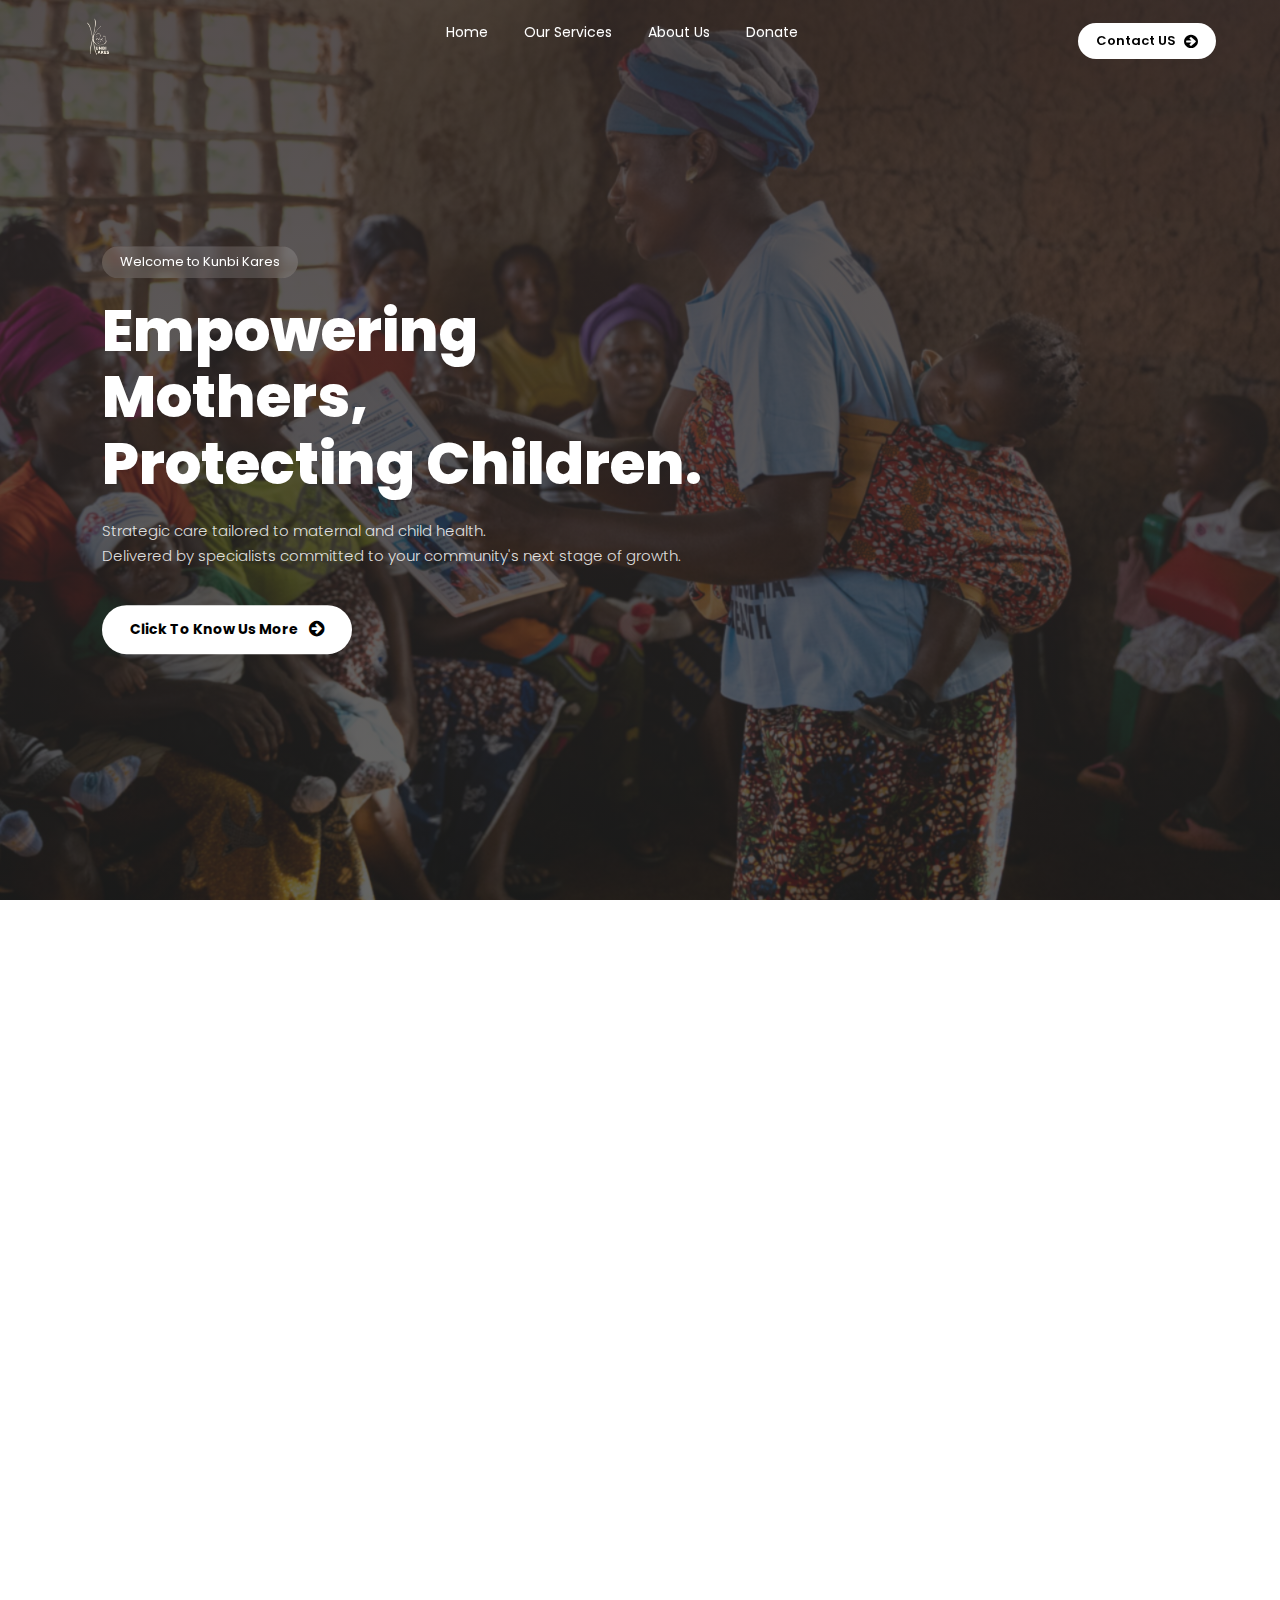
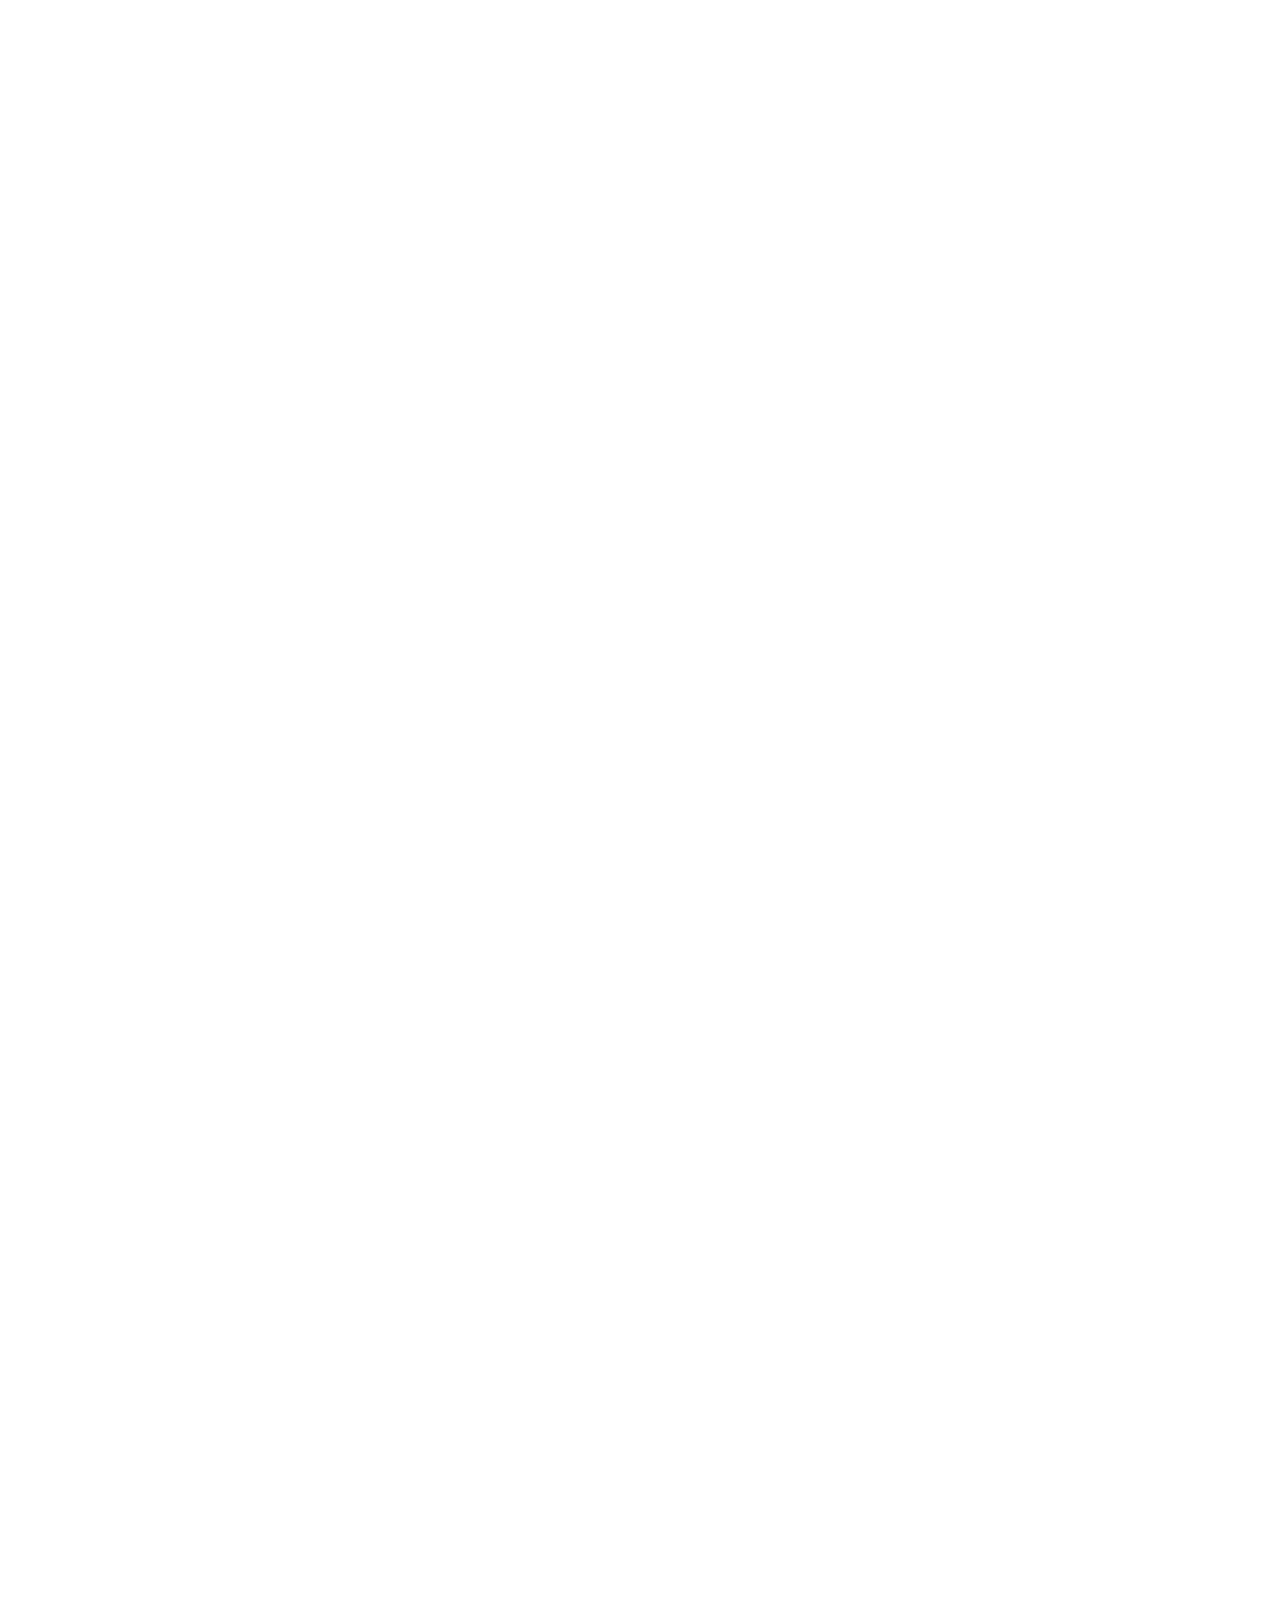
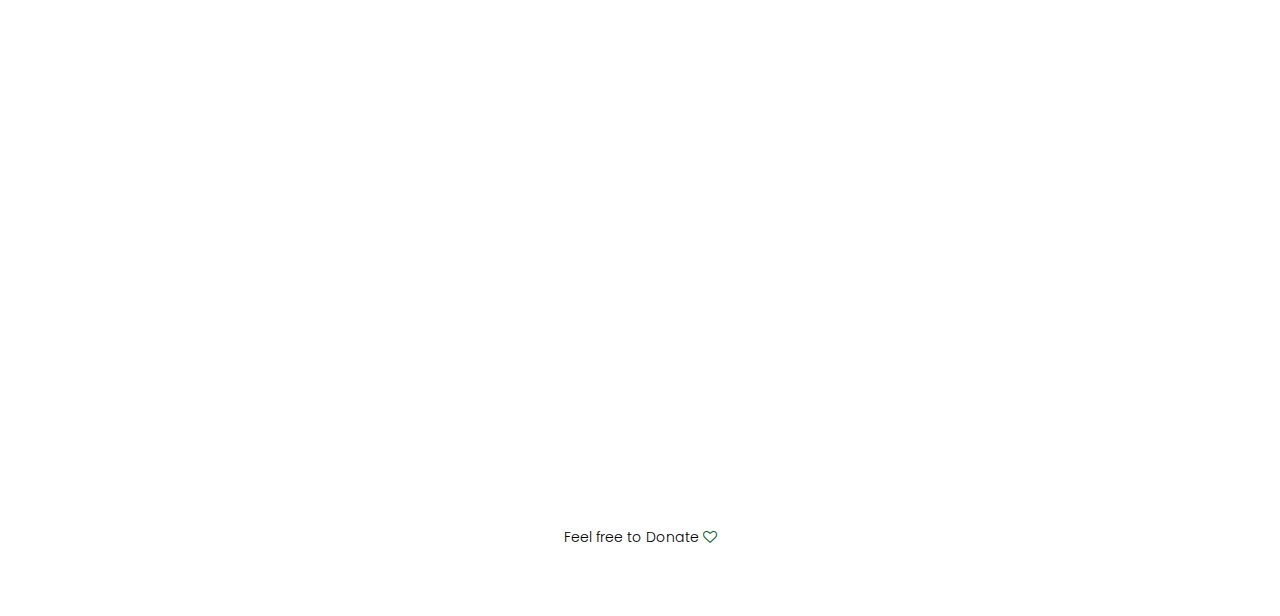
<file: index.html>
<!DOCTYPE html>
<html lang="en">
<head>
  <meta charset="UTF-8">
  <meta name="viewport" content="width=device-width, initial-scale=1.0">
  <title>KUNBI KARES</title>
  <link rel="stylesheet" href="vendor.css">
  <link rel="stylesheet" href="style.css">
  <link rel="preconnect" href="https://fonts.googleapis.com">
  <link rel="preconnect" href="https://fonts.gstatic.com" crossorigin>
  <link href="https://fonts.googleapis.com/css2?family=Poppins:wght@300;400;500;600;700;800;900&display=swap" rel="stylesheet">
  <link rel="stylesheet" href="https://stackpath.bootstrapcdn.com/font-awesome/4.7.0/css/font-awesome.min.css">
</head>
<body>

  <!-- HEADER / HERO -->
  <div class="header">
    <nav>
      <!-- Left: Logo -->
      <a href="index.html" class="nav-logo">
        <img src="image/logo.png" alt="Kunbi Kares Logo" class="animate__animated animate__fadeInDown">
      </a>

      <!-- Center: Nav links -->
      <div class="nav-links" id="navLinks">
        <i class="fa fa-times" onclick="hideMenu()"></i>
        <ul>
          <li><a href="index.html">Home</a></li>
          <li><a href="whatwedo.html">Our Services</a></li>
          <li><a href="about.html">About Us</a></li>
          <li><a href="donate.html">Donate</a></li>
        </ul>
      </div>

      <!-- Right: Get in touch pill button -->
      <a href="contact.html" class="nav-cta animate__animated animate__fadeInDown">
        Contact US <i class="fa fa-arrow-circle-right"></i>
      </a>

      <!-- Mobile hamburger -->
      <i class="fa fa-bars" onclick="showMenu()"></i>
    </nav>

    <div class="text-box">
      <span class="hero-tag animate__animated animate__fadeIn">Welcome to Kunbi Kares</span>
      <h1 class="animate__animated animate__fadeInUp animate__delay-1s">Empowering Mothers,<br>Protecting Children.</h1>
      <p class="animate__animated animate__fadeIn animate__delay-1s">
        Strategic care tailored to maternal and child health.<br>Delivered by specialists committed to your community's next stage of growth.
      </p>
      <a href="about.html" class="get-started-btn animate__animated animate__fadeInUp animate__delay-1s">
        Click To Know Us More <i class="fa fa-arrow-circle-right"></i>
      </a>
    </div>
  </div>

  <!-- WHAT WE DO -->
  <div class="whatwedo">
    <h1 data-aos="fade-up">WHAT WE DO</h1>
    <p data-aos="fade-up" data-aos-delay="100">KUNBI KARES: Supporting Mothers, Protecting Children</p>
    <div class="row">
      <div class="whatwedo-col" data-aos="fade-up" data-aos-delay="100">
        <h3>Firstly</h3>
        <p>We are dedicated to improving the quality of life for children living with sickle cell disease by providing specialized medical assistance, ensuring equitable access to education, and championing systemic advocacy to create a more supportive and informed society.</p>
      </div>
      <div class="whatwedo-col" data-aos="fade-up" data-aos-delay="200">
        <h3>Secondly</h3>
        <p>We strive to transform community well-being by promoting comprehensive awareness and education on maternal and child health, alongside specialized sickle cell disease advocacy, to ensure families navigate healthy pregnancies effectively.</p>
      </div>
      <div class="whatwedo-col" data-aos="fade-up" data-aos-delay="300">
        <h3>Lastly</h3>
        <p>We are committed to narrowing the health equity gap by deploying targeted outreach and sustainable resources to underserved and vulnerable populations, ensuring high-quality healthcare is accessible to all.</p>
      </div>
    </div>
  </div>

  <!-- GEOGRAPHIC REACH -->
  <div class="ourreachpoints">
    <h1 data-aos="fade-up">Geographic Footprint</h1>
    <p data-aos="fade-up" data-aos-delay="100">Regions we support</p>
    <div class="row">
      <div class="ourreachpoints-col" data-aos="zoom-in" data-aos-delay="100">
        <img src="image/Ibadan.png" alt="Ibadan">
        <div class="layer">
          <h3>IBADAN</h3>
        </div>
      </div>
      <div class="ourreachpoints-col" data-aos="zoom-in" data-aos-delay="200">
        <img src="image/Lagos.png" alt="Lagos">
        <div class="layer">
          <h3>LAGOS</h3>
        </div>
      </div>
      <div class="ourreachpoints-col" data-aos="zoom-in" data-aos-delay="300">
        <img src="image/Kent.png" alt="Kent UK">
        <div class="layer">
          <h3>KENT UK</h3>
        </div>
      </div>
    </div>
  </div>

  <!-- PROGRAMS -->
  <div class="programs">
    <h1 data-aos="fade-up">Our Programs</h1>
    <p data-aos="fade-up" data-aos-delay="100">These are the programs and services we provide.</p>
    <div class="row">
      <div class="programs-col" data-aos="fade-up" data-aos-delay="100">
        <img src="image/Sickle cell.png" alt="Sickle Cell Support">
        <h3>Sickle Cell Support</h3>
        <p>Holistic care including routine screenings, essential medications, and crisis management education for affected families.</p>
      </div>
      <div class="programs-col" data-aos="fade-up" data-aos-delay="200">
        <img src="image/Health Care Needs.jpeg" alt="Child Welfare">
        <h3>Child Welfare</h3>
        <p>We advocate for every child's right to quality healthcare, immunizations, and a nurturing upbringing.</p>
      </div>
      <div class="programs-col" data-aos="fade-up" data-aos-delay="300">
        <img src="image/Pregnancy.png" alt="Maternal Health">
        <h3>Maternal Health</h3>
        <p>We bridge the healthcare gap for pregnant women through life-saving education and medical advocacy.</p>
      </div>
    </div>
  </div>

  <!-- CTA -->
  <div class="cta" data-aos="zoom-in">
    <h1>Feel free to DONATE to the GOOD CAUSE</h1>
    <a href="donate.html" class="hero-btn">DONATE NOW</a>
  </div>

  <!-- FOOTER -->
  <div class="footer">
    <div class="icons" data-aos="fade-up">
      <a href="#" aria-label="Facebook"><i class="fa fa-facebook"></i></a>
      <a href="#" aria-label="Twitter"><i class="fa fa-twitter"></i></a>
      <a href="https://www.instagram.com/kunbi_kares_foundation?igsh=MWwxa2ZuMXowdWp3dw%3D%3D&utm_source=qr" target="_blank" rel="noopener" aria-label="Instagram">
        <i class="fa fa-instagram"></i>
      </a>
      <a href="#" aria-label="LinkedIn"><i class="fa fa-linkedin"></i></a>
    </div>
    <p>Feel free to Donate <i class="fa fa-heart-o"></i></p>
  </div>

  <script src="vendor.js"></script>
  <script src="main.js"></script>
  <script>

    // Sticky nav: transparent on hero, black on scroll OR hover
    const nav = document.querySelector('nav');

    function updateNav() {
      if (window.scrollY > 50) {
        nav.classList.add('scrolled');
      } else {
        nav.classList.remove('scrolled');
      }
    }

    window.addEventListener('scroll', updateNav);

    nav.addEventListener('mouseenter', function() {
      nav.classList.add('scrolled');
    });

    nav.addEventListener('mouseleave', function() {
      // Only remove if not scrolled past threshold
      if (window.scrollY <= 50) {
        nav.classList.remove('scrolled');
      }
    });
    function showMenu() {
      document.getElementById('navLinks').style.right = '0';
    }
    function hideMenu() {
      document.getElementById('navLinks').style.right = '-200px';
    }
  </script>

</body>
</html>
</file>
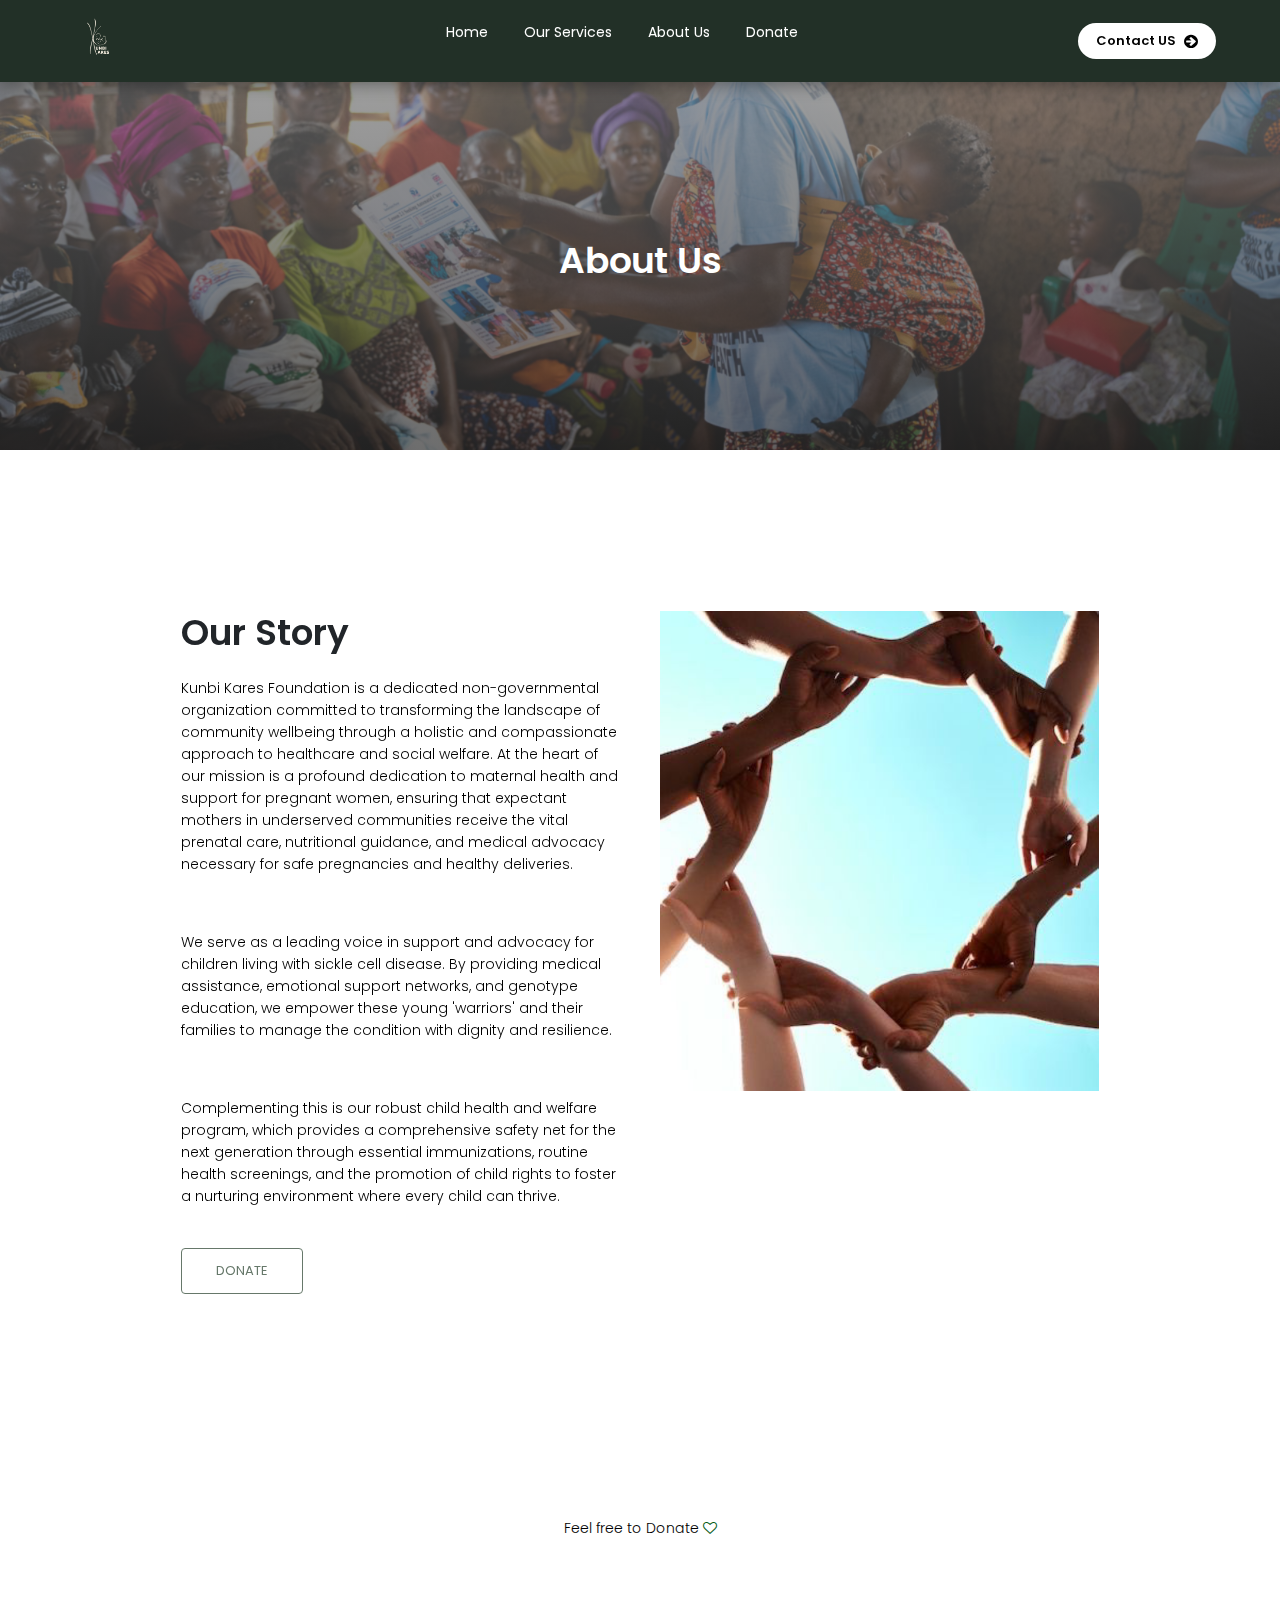
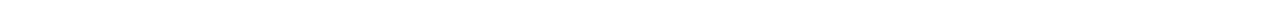
<file: about.html>
<!DOCTYPE html>
<html lang="en">
<head>
  <meta charset="UTF-8">
  <meta name="viewport" content="width=device-width, initial-scale=1.0">
  <title>KUNBI KARES – About Us</title>
  <link rel="stylesheet" href="vendor.css">
  <link rel="stylesheet" href="style.css">
  <link rel="preconnect" href="https://fonts.googleapis.com">
  <link rel="preconnect" href="https://fonts.gstatic.com" crossorigin>
  <link href="https://fonts.googleapis.com/css2?family=Poppins:wght@300;400;500;600;700;800;900&display=swap" rel="stylesheet">
  <link rel="stylesheet" href="https://stackpath.bootstrapcdn.com/font-awesome/4.7.0/css/font-awesome.min.css">
</head>
<body>

  <div class="sub-header">
        <nav class="scrolled">
      <a href="index.html" class="nav-logo">
        <img src="image/logo.png" alt="Kunbi Kares Logo">
      </a>
      <div class="nav-links" id="navLinks">
        <i class="fa fa-times" onclick="hideMenu()"></i>
        <ul>
          <li><a href="index.html">Home</a></li>
          <li><a href="whatwedo.html">Our Services</a></li>
          <li><a href="about.html">About Us</a></li>
          <li><a href="donate.html">Donate</a></li>
        </ul>
      </div>
      <a href="contact.html" class="nav-cta">
        Contact US <i class="fa fa-arrow-circle-right"></i>
      </a>
      <i class="fa fa-bars" onclick="showMenu()"></i>
    </nav>
    <h1 class="animate__animated animate__fadeInDown animate__delay-1s">About Us</h1>
  </div>

  <div class="about-us">
    <div class="row">
      <div class="about-col" data-aos="fade-right">
        <h1>Our Story</h1>
        <p>Kunbi Kares Foundation is a dedicated non-governmental organization committed to transforming the landscape of community wellbeing through a holistic and compassionate approach to healthcare and social welfare. At the heart of our mission is a profound dedication to maternal health and support for pregnant women, ensuring that expectant mothers in underserved communities receive the vital prenatal care, nutritional guidance, and medical advocacy necessary for safe pregnancies and healthy deliveries.</p>
        <p>We serve as a leading voice in support and advocacy for children living with sickle cell disease. By providing medical assistance, emotional support networks, and genotype education, we empower these young 'warriors' and their families to manage the condition with dignity and resilience.</p>
        <p>Complementing this is our robust child health and welfare program, which provides a comprehensive safety net for the next generation through essential immunizations, routine health screenings, and the promotion of child rights to foster a nurturing environment where every child can thrive.</p>
        <a href="donate.html" class="hero-btn red-btn">DONATE</a>
      </div>
      <div class="about-col" data-aos="fade-left" data-aos-delay="150">
        <img src="image/Empowering.png" alt="Empowering Communities">
      </div>
    </div>
  </div>

  <div class="footer">
    <div class="icons" data-aos="fade-up">
      <a href="#" aria-label="Facebook"><i class="fa fa-facebook"></i></a>
      <a href="#" aria-label="Twitter"><i class="fa fa-twitter"></i></a>
      <a href="https://www.instagram.com/kunbi_kares_foundation?igsh=MWwxa2ZuMXowdWp3dw%3D%3D&utm_source=qr" target="_blank" rel="noopener" aria-label="Instagram">
        <i class="fa fa-instagram"></i>
      </a>
      <a href="#" aria-label="LinkedIn"><i class="fa fa-linkedin"></i></a>
    </div>
    <p>Feel free to Donate <i class="fa fa-heart-o"></i></p>
  </div>

  <script src="vendor.js"></script>
  <script src="main.js"></script>
  <script>

    // Sticky nav: transparent on hero, black on scroll OR hover
    const nav = document.querySelector('nav');

    function updateNav() {
      if (window.scrollY > 50) {
        nav.classList.add('scrolled');
      } else {
        nav.classList.remove('scrolled');
      }
    }

    window.addEventListener('scroll', updateNav);

    nav.addEventListener('mouseenter', function() {
      nav.classList.add('scrolled');
    });

    nav.addEventListener('mouseleave', function() {
      // Only remove if not scrolled past threshold
      if (window.scrollY <= 50) {
        nav.classList.remove('scrolled');
      }
    });
    function showMenu() {
      document.getElementById('navLinks').style.right = '0';
    }
    function hideMenu() {
      document.getElementById('navLinks').style.right = '-200px';
    }
  </script>

</body>
</html>
</file>
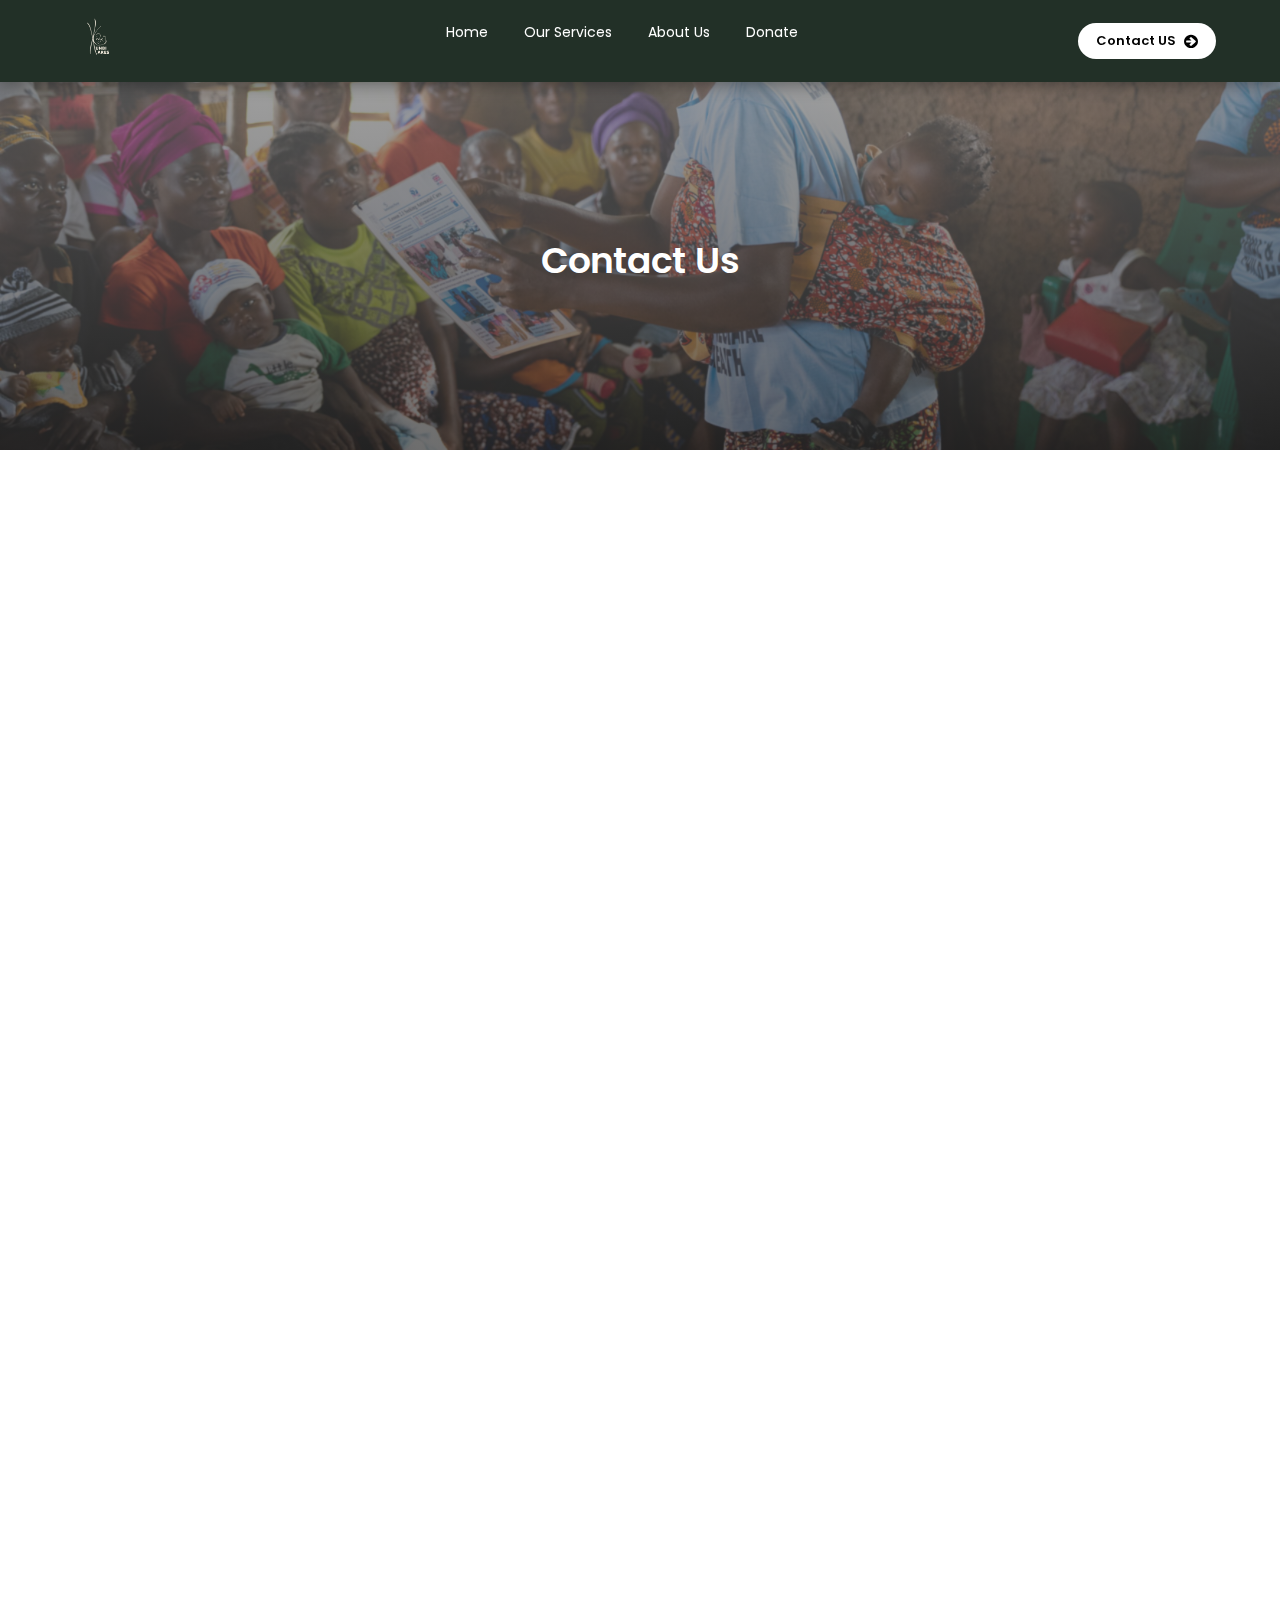
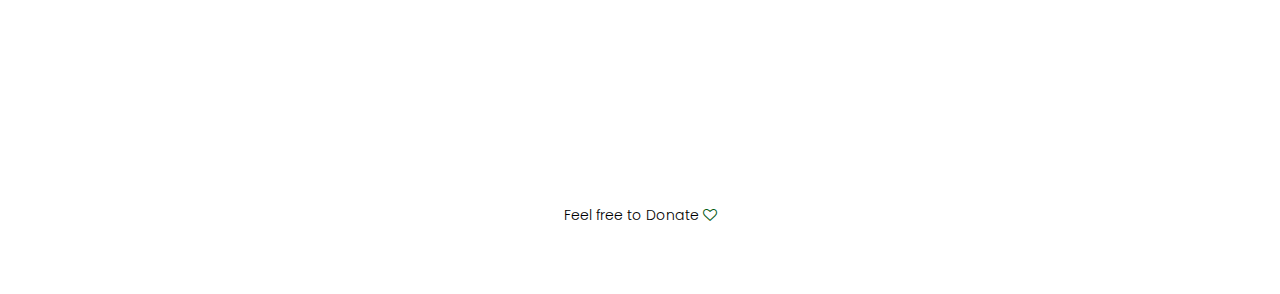
<file: contact.html>
<!DOCTYPE html>
<html lang="en">
<head>
  <meta charset="UTF-8">
  <meta name="viewport" content="width=device-width, initial-scale=1.0">
  <title>KUNBI KARES – Contact Us</title>
  <link rel="stylesheet" href="vendor.css">
  <link rel="stylesheet" href="style.css">
  <link rel="preconnect" href="https://fonts.googleapis.com">
  <link rel="preconnect" href="https://fonts.gstatic.com" crossorigin>
  <link href="https://fonts.googleapis.com/css2?family=Poppins:wght@300;400;500;600;700;800;900&display=swap" rel="stylesheet">
  <link rel="stylesheet" href="https://stackpath.bootstrapcdn.com/font-awesome/4.7.0/css/font-awesome.min.css">
</head>
<body>

  <div class="sub-header">
    <nav class="scrolled">
      <a href="index.html" class="nav-logo">
        <img src="image/logo.png" alt="Kunbi Kares Logo">
      </a>
      <div class="nav-links" id="navLinks">
        <i class="fa fa-times" onclick="hideMenu()"></i>
        <ul>
          <li><a href="index.html">Home</a></li>
          <li><a href="whatwedo.html">Our Services</a></li>
          <li><a href="about.html">About Us</a></li>
          <li><a href="donate.html">Donate</a></li>
        </ul>
      </div>
      <a href="contact.html" class="nav-cta">
        Contact US <i class="fa fa-arrow-circle-right"></i>
      </a>
      <i class="fa fa-bars" onclick="showMenu()"></i>
    </nav>
    <h1 class="animate__animated animate__fadeInDown animate__delay-1s">Contact Us</h1>
  </div>

  <!-- Google Map -->
  <section class="location">
    <iframe
      src="https://www.google.com/maps/embed?pb=!1m18!1m12!1m3!1d3964.766980827655!2d3.4866773749948035!3d6.423978024311867!2m3!1f0!2f0!3f0!3m2!1i1024!2i768!4f13.1!3m3!1m2!1s0x103bf5c4c7c32549%3A0xa373a0562466c8bd!2sNew%20Horizon%202%20Estate!5e0!3m2!1sen!2sng!4v1761764792019!5m2!1sen!2sng"
      width="600" height="450" style="border:0;" allowfullscreen="" loading="lazy"
      referrerpolicy="no-referrer-when-downgrade">
    </iframe>
  </section>

  <!-- Contact Details + Form -->
  <section class="contact-us">
    <div class="row">

      <div class="contact-col" data-aos="fade-right">
        <div>
          <i class="fa fa-home"></i>
          <span>
            <h5>New Horizon 2 Estate</h5>
            <p>Ikate-Elegushi, Lekki-Lagos, Nigeria</p>
          </span>
        </div>
        <div>
          <i class="fa fa-phone"></i>
          <span>
            <h5><a href="tel:+2348135969883" style="color:inherit;text-decoration:none;">+234 813 596 9883</a></h5>
            <p>Mondays - Fridays, 8am - 5pm</p>
          </span>
        </div>
        <div>
          <i class="fa fa-envelope-o"></i>
          <span>
            <h5><a href="mailto:kunbikares@gmail.com" style="color:inherit;text-decoration:none;">kunbikares@gmail.com</a></h5>
            <p>Email Us to donate.</p>
          </span>
        </div>
      </div>

      <div class="contact-col" data-aos="fade-left" data-aos-delay="150">
        <form action="form-handler.php" method="post">
          <input type="text" name="name" placeholder="Enter your name" required>
          <input type="text" name="email" placeholder="Enter your email address" required>
          <input type="text" name="subject" placeholder="Enter your subject" required>
          <textarea rows="8" name="message" placeholder="Message"></textarea>
          <button type="submit" class="hero-btn red-btn">Send Message</button>
        </form>
      </div>

    </div>
  </section>

  <!-- Footer -->
  <section class="footer">
    <div class="icons" data-aos="fade-up">
      <a href="#" aria-label="Facebook"><i class="fa fa-facebook"></i></a>
      <a href="#" aria-label="Twitter"><i class="fa fa-twitter"></i></a>
      <a href="https://www.instagram.com/kunbi_kares_foundation?igsh=MWwxa2ZuMXowdWp3dw%3D%3D&utm_source=qr" target="_blank" rel="noopener" aria-label="Instagram">
        <i class="fa fa-instagram"></i>
      </a>
      <a href="#" aria-label="LinkedIn"><i class="fa fa-linkedin"></i></a>
    </div>
    <p>Feel free to Donate <i class="fa fa-heart-o"></i></p>
  </section>

  <script src="vendor.js"></script>
  <script src="main.js"></script>
  <script>
    // Sticky nav: transparent on hero, black on scroll OR hover
    const nav = document.querySelector('nav');

    function updateNav() {
      if (window.scrollY > 50) {
        nav.classList.add('scrolled');
      } else {
        nav.classList.remove('scrolled');
      }
    }

    window.addEventListener('scroll', updateNav);

    nav.addEventListener('mouseenter', function() {
      nav.classList.add('scrolled');
    });

    nav.addEventListener('mouseleave', function() {
      if (window.scrollY <= 50) {
        nav.classList.remove('scrolled');
      }
    });

    function showMenu() {
      document.getElementById('navLinks').style.right = '0';
    }
    function hideMenu() {
      document.getElementById('navLinks').style.right = '-200px';
    }
  </script>

</body>
</html>
</file>
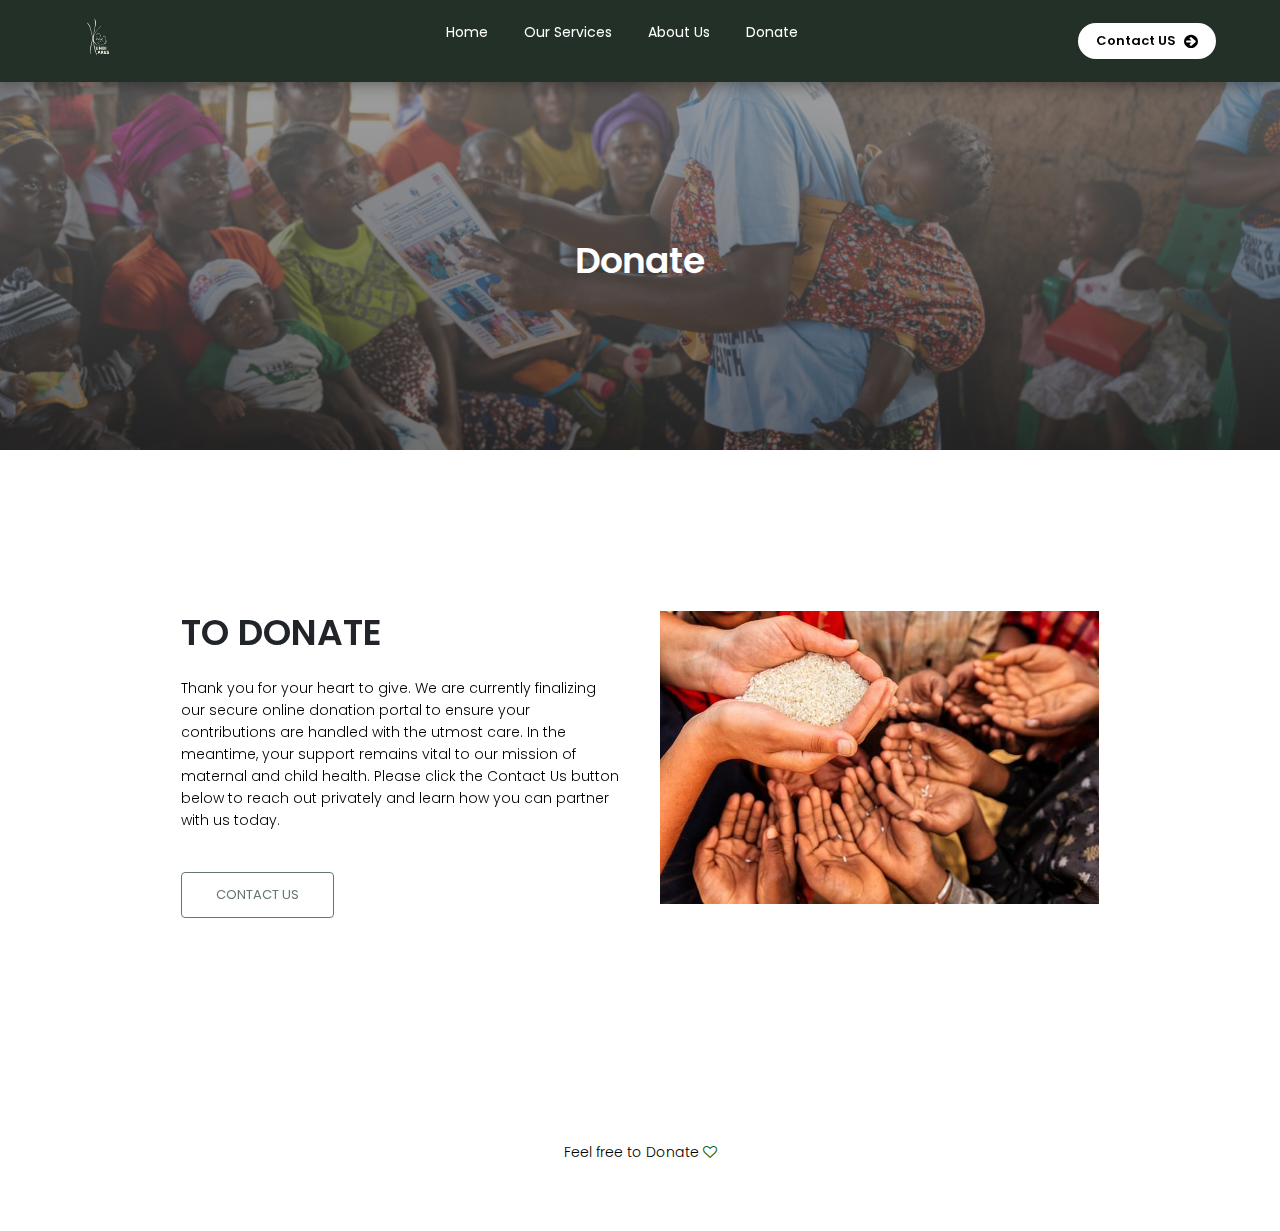
<file: donate.html>
<!DOCTYPE html>
<html lang="en">
<head>
  <meta charset="UTF-8">
  <meta name="viewport" content="width=device-width, initial-scale=1.0">
  <title>KUNBI KARES – Donate</title>
  <link rel="stylesheet" href="vendor.css">
  <link rel="stylesheet" href="style.css">
  <link rel="preconnect" href="https://fonts.googleapis.com">
  <link rel="preconnect" href="https://fonts.gstatic.com" crossorigin>
  <link href="https://fonts.googleapis.com/css2?family=Poppins:wght@300;400;500;600;700;800;900&display=swap" rel="stylesheet">
  <link rel="stylesheet" href="https://stackpath.bootstrapcdn.com/font-awesome/4.7.0/css/font-awesome.min.css">
</head>
<body>

  <div class="sub-header">
        <nav class="scrolled">
      <a href="index.html" class="nav-logo">
        <img src="image/logo.png" alt="Kunbi Kares Logo">
      </a>
      <div class="nav-links" id="navLinks">
        <i class="fa fa-times" onclick="hideMenu()"></i>
        <ul>
          <li><a href="index.html">Home</a></li>
          <li><a href="whatwedo.html">Our Services</a></li>
          <li><a href="about.html">About Us</a></li>
          <li><a href="donate.html">Donate</a></li>
        </ul>
      </div>
      <a href="contact.html" class="nav-cta">
        Contact US <i class="fa fa-arrow-circle-right"></i>
      </a>
      <i class="fa fa-bars" onclick="showMenu()"></i>
    </nav>
    <h1 class="animate__animated animate__fadeInDown animate__delay-1s">Donate</h1>
  </div>

  <div class="donate">
    <div class="row">
      <div class="donate-col" data-aos="fade-right">
        <h1>TO DONATE</h1>
        <p>Thank you for your heart to give. We are currently finalizing our secure online donation portal to ensure your contributions are handled with the utmost care. In the meantime, your support remains vital to our mission of maternal and child health. Please click the Contact Us button below to reach out privately and learn how you can partner with us today.</p>
        <a href="contact.html" class="hero-btn red-btn">CONTACT US</a>
      </div>
      <div class="about-col" data-aos="fade-left" data-aos-delay="150">
        <img src="image/Donate.png" alt="Donate">
      </div>
    </div>
  </div>

  <div class="footer">
    <div class="icons" data-aos="fade-up">
      <a href="#" aria-label="Facebook"><i class="fa fa-facebook"></i></a>
      <a href="#" aria-label="Twitter"><i class="fa fa-twitter"></i></a>
      <a href="https://www.instagram.com/kunbi_kares_foundation?igsh=MWwxa2ZuMXowdWp3dw%3D%3D&utm_source=qr" target="_blank" rel="noopener" aria-label="Instagram">
        <i class="fa fa-instagram"></i>
      </a>
      <a href="#" aria-label="LinkedIn"><i class="fa fa-linkedin"></i></a>
    </div>
    <p>Feel free to Donate <i class="fa fa-heart-o"></i></p>
  </div>

  <script src="vendor.js"></script>
  <script src="main.js"></script>
  <script>

    // Sticky nav: transparent on hero, black on scroll OR hover
    const nav = document.querySelector('nav');

    function updateNav() {
      if (window.scrollY > 50) {
        nav.classList.add('scrolled');
      } else {
        nav.classList.remove('scrolled');
      }
    }

    window.addEventListener('scroll', updateNav);

    nav.addEventListener('mouseenter', function() {
      nav.classList.add('scrolled');
    });

    nav.addEventListener('mouseleave', function() {
      // Only remove if not scrolled past threshold
      if (window.scrollY <= 50) {
        nav.classList.remove('scrolled');
      }
    });
    function showMenu() {
      document.getElementById('navLinks').style.right = '0';
    }
    function hideMenu() {
      document.getElementById('navLinks').style.right = '-200px';
    }
  </script>

</body>
</html>
</file>
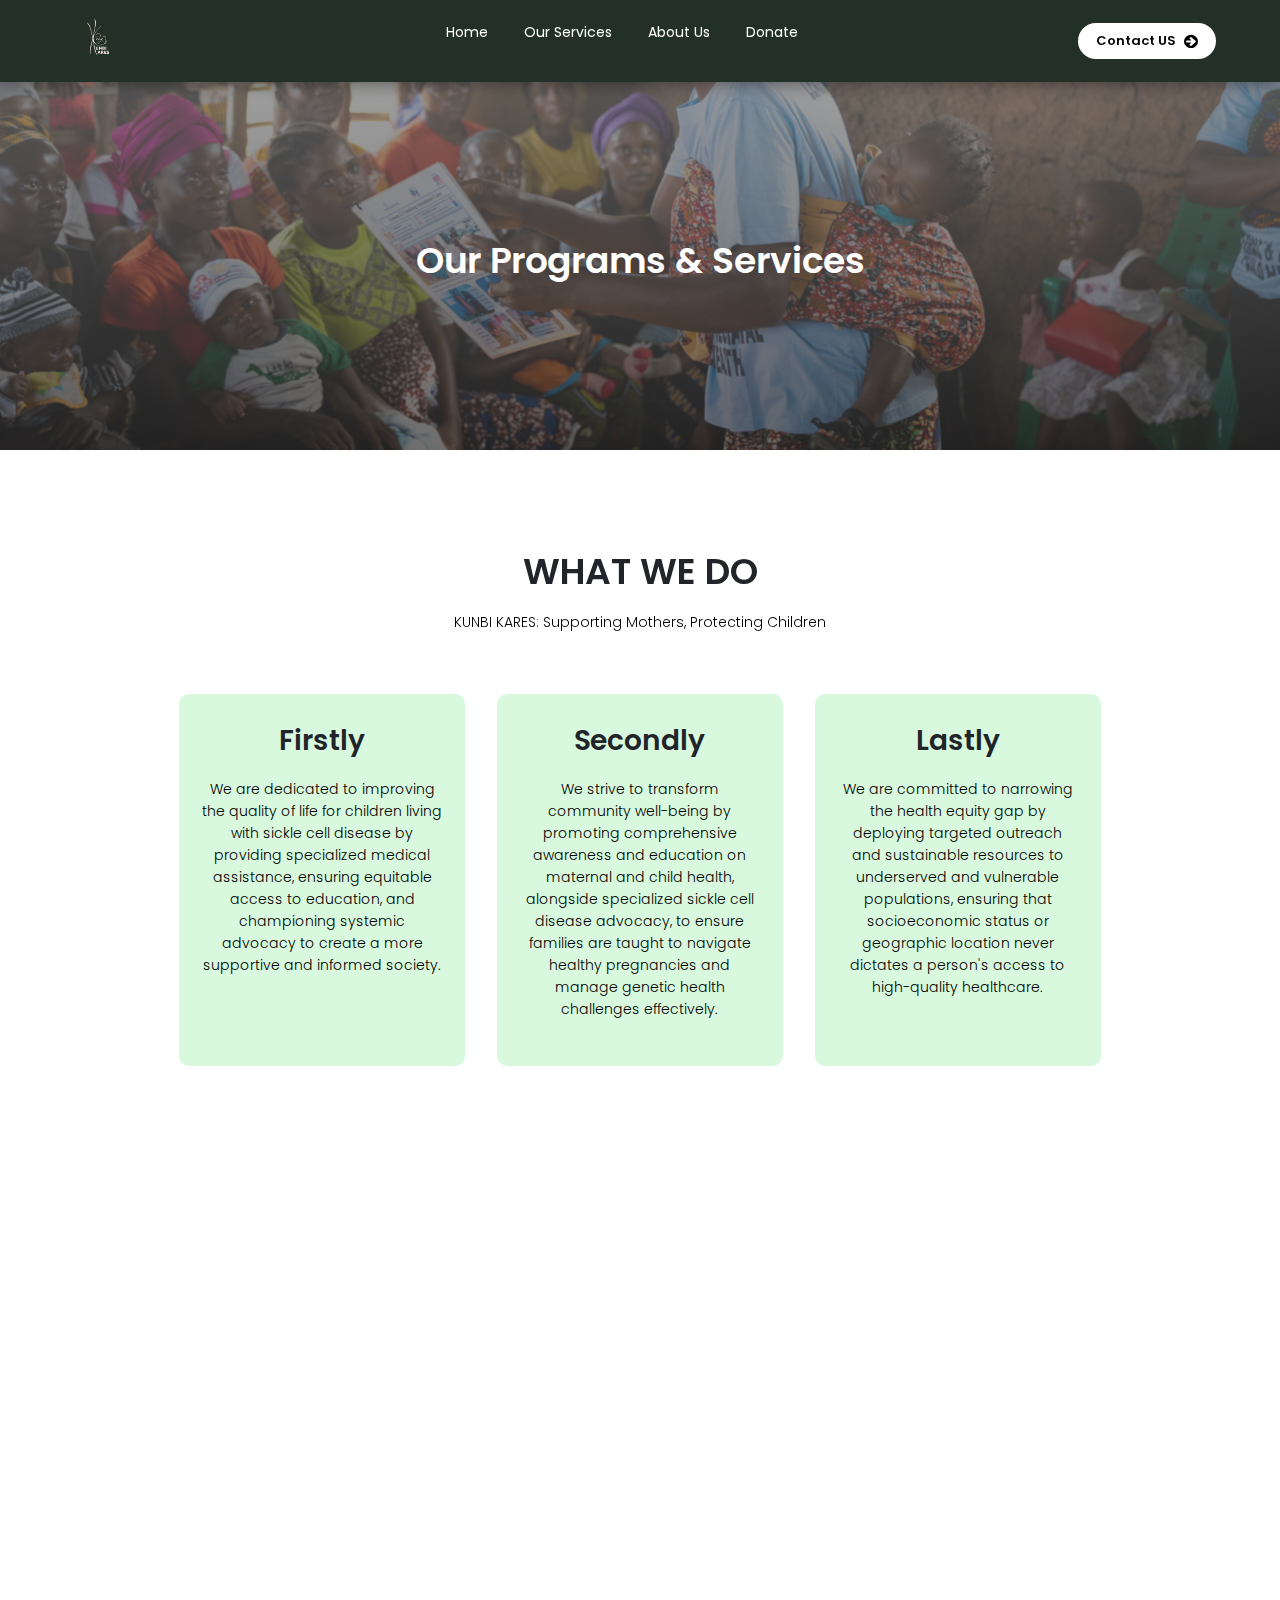
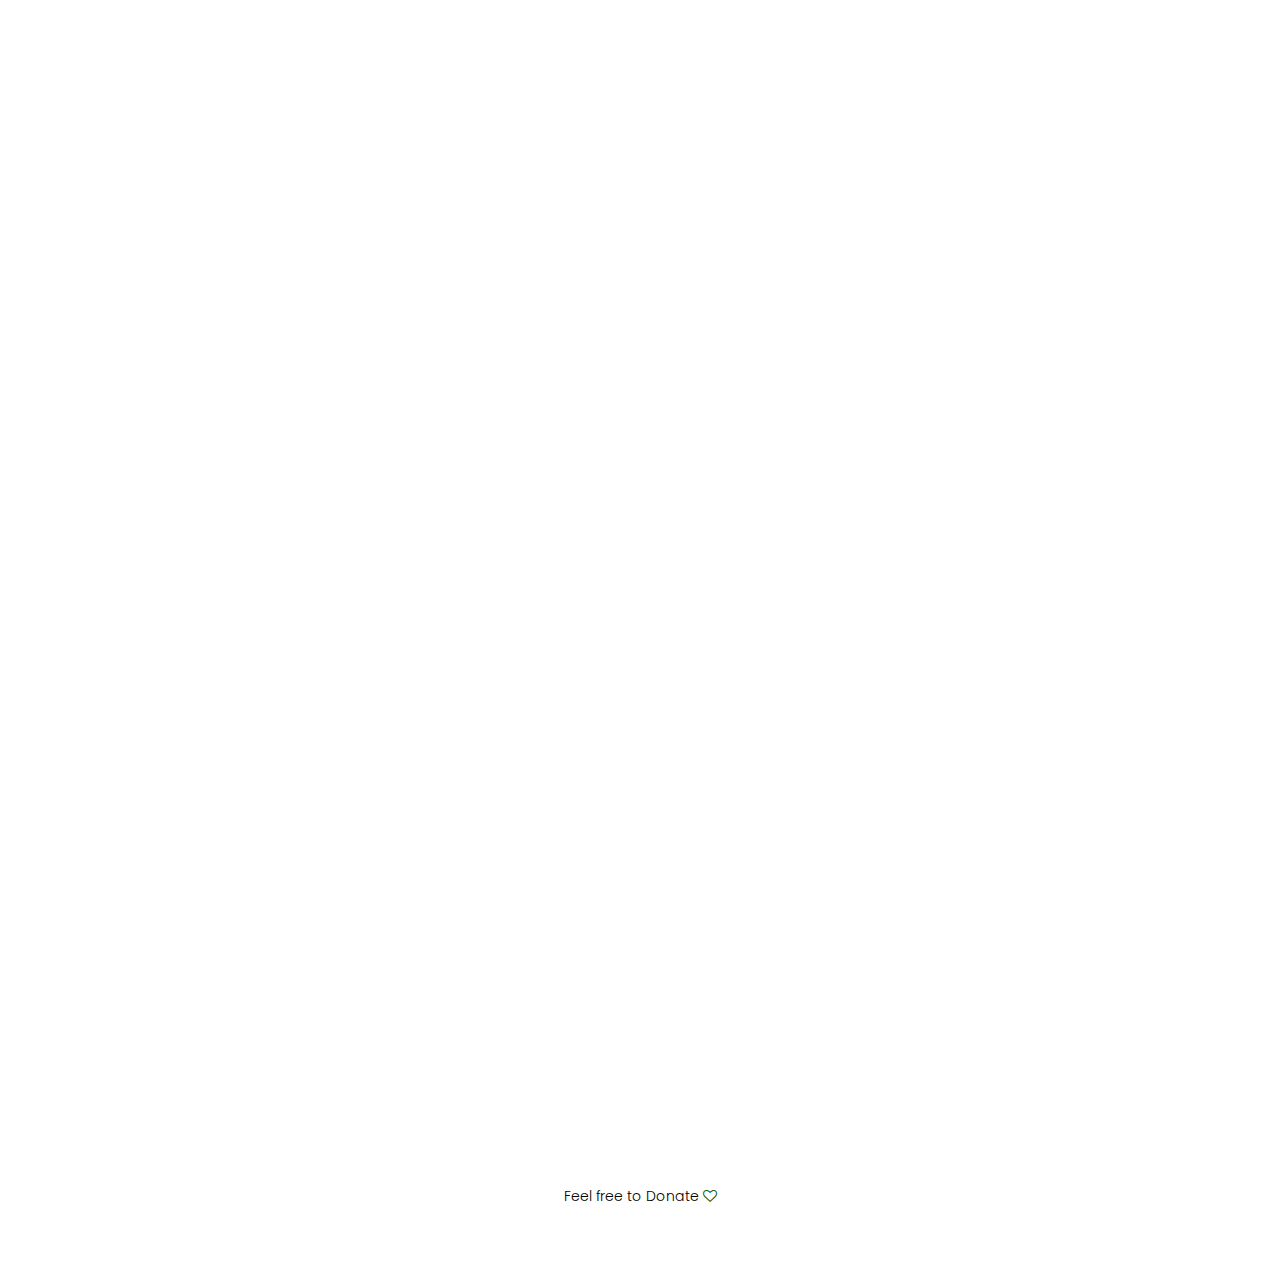
<file: whatwedo.html>
<!DOCTYPE html>
<html lang="en">
<head>
  <meta charset="UTF-8">
  <meta name="viewport" content="width=device-width, initial-scale=1.0">
  <title>KUNBI KARES – Our Services</title>
  <link rel="stylesheet" href="vendor.css">
  <link rel="stylesheet" href="style.css">
  <link rel="preconnect" href="https://fonts.googleapis.com">
  <link rel="preconnect" href="https://fonts.gstatic.com" crossorigin>
  <link href="https://fonts.googleapis.com/css2?family=Poppins:wght@300;400;500;600;700;800;900&display=swap" rel="stylesheet">
  <link rel="stylesheet" href="https://stackpath.bootstrapcdn.com/font-awesome/4.7.0/css/font-awesome.min.css">
</head>
<body>

  <div class="sub-header">
        <nav class="scrolled">
      <a href="index.html" class="nav-logo">
        <img src="image/logo.png" alt="Kunbi Kares Logo">
      </a>
      <div class="nav-links" id="navLinks">
        <i class="fa fa-times" onclick="hideMenu()"></i>
        <ul>
          <li><a href="index.html">Home</a></li>
          <li><a href="whatwedo.html">Our Services</a></li>
          <li><a href="about.html">About Us</a></li>
          <li><a href="donate.html">Donate</a></li>
        </ul>
      </div>
      <a href="contact.html" class="nav-cta">
        Contact US <i class="fa fa-arrow-circle-right"></i>
      </a>
      <i class="fa fa-bars" onclick="showMenu()"></i>
    </nav>
    <h1 class="animate__animated animate__fadeInDown animate__delay-1s">Our Programs &amp; Services</h1>
  </div>

  <div class="whatwedo">
    <h1 data-aos="fade-up">WHAT WE DO</h1>
    <p data-aos="fade-up" data-aos-delay="100">KUNBI KARES: Supporting Mothers, Protecting Children</p>
    <div class="row">
      <div class="whatwedo-col" data-aos="fade-up" data-aos-delay="100">
        <h3>Firstly</h3>
        <p>We are dedicated to improving the quality of life for children living with sickle cell disease by providing specialized medical assistance, ensuring equitable access to education, and championing systemic advocacy to create a more supportive and informed society.</p>
      </div>
      <div class="whatwedo-col" data-aos="fade-up" data-aos-delay="200">
        <h3>Secondly</h3>
        <p>We strive to transform community well-being by promoting comprehensive awareness and education on maternal and child health, alongside specialized sickle cell disease advocacy, to ensure families are taught to navigate healthy pregnancies and manage genetic health challenges effectively.</p>
      </div>
      <div class="whatwedo-col" data-aos="fade-up" data-aos-delay="300">
        <h3>Lastly</h3>
        <p>We are committed to narrowing the health equity gap by deploying targeted outreach and sustainable resources to underserved and vulnerable populations, ensuring that socioeconomic status or geographic location never dictates a person's access to high-quality healthcare.</p>
      </div>
    </div>
  </div>

  <div class="programs">
    <h1 data-aos="fade-up">Our Programs</h1>
    <p data-aos="fade-up" data-aos-delay="100">These are the programs and services we provide.</p>
    <div class="row">
      <div class="programs-col" data-aos="fade-up" data-aos-delay="100">
        <img src="image/Sickle cell.png" alt="Sickle Cell Support">
        <h3>Sickle Cell Support Program</h3>
        <p>Our Sickle Cell Support Program is dedicated to improving the quality of life for children and families affected by sickle cell disease. We provide holistic care including routine screenings, essential medications, and crisis management education.</p>
      </div>
      <div class="programs-col" data-aos="fade-up" data-aos-delay="200">
        <img src="image/Health Care Needs.jpeg" alt="Child Health and Welfare">
        <h3>Child Health and Welfare Program</h3>
        <p>At Kunbi Kares, we believe a child's health is the bedrock of their future. Our welfare initiatives go beyond basic medical care; we advocate for the rights of every child to receive quality healthcare and a nurturing upbringing.</p>
      </div>
      <div class="programs-col" data-aos="fade-up" data-aos-delay="300">
        <img src="image/Pregnancy.png" alt="Maternal Health">
        <h3>Maternal Health Support Program</h3>
        <p>We believe no woman should face the challenges of motherhood alone. Through our maternal health initiatives, we bridge the gap in healthcare access by providing pregnant women with life-saving education and medical advocacy.</p>
      </div>
      <div class="programs-col" data-aos="fade-up" data-aos-delay="400">
        <img src="image/Empowering.png" alt="Community Outreach">
        <h3>Community Outreach and Advocacy</h3>
        <p>Our mission extends beyond aid; we reach deep into local communities to empower individuals by delivering vital health awareness and advocacy for sickle cell and maternal welfare.</p>
      </div>
    </div>
  </div>

  <div class="footer">
    <div class="icons" data-aos="fade-up">
      <a href="#" aria-label="Facebook"><i class="fa fa-facebook"></i></a>
      <a href="#" aria-label="Twitter"><i class="fa fa-twitter"></i></a>
      <a href="https://www.instagram.com/kunbi_kares_foundation?igsh=MWwxa2ZuMXowdWp3dw%3D%3D&utm_source=qr" target="_blank" rel="noopener" aria-label="Instagram">
        <i class="fa fa-instagram"></i>
      </a>
      <a href="#" aria-label="LinkedIn"><i class="fa fa-linkedin"></i></a>
    </div>
    <p>Feel free to Donate <i class="fa fa-heart-o"></i></p>
  </div>

  <script src="vendor.js"></script>
  <script src="main.js"></script>
  <script>

    // Sticky nav: transparent on hero, black on scroll OR hover
    const nav = document.querySelector('nav');

    function updateNav() {
      if (window.scrollY > 50) {
        nav.classList.add('scrolled');
      } else {
        nav.classList.remove('scrolled');
      }
    }

    window.addEventListener('scroll', updateNav);

    nav.addEventListener('mouseenter', function() {
      nav.classList.add('scrolled');
    });

    nav.addEventListener('mouseleave', function() {
      // Only remove if not scrolled past threshold
      if (window.scrollY <= 50) {
        nav.classList.remove('scrolled');
      }
    });
    function showMenu() {
      document.getElementById('navLinks').style.right = '0';
    }
    function hideMenu() {
      document.getElementById('navLinks').style.right = '-200px';
    }
  </script>

</body>
</html>
</file>
<file: style.css>
*{
    margin: 0;
    padding: 0;
    font-family: 'Poppins', sans-serif;
}

.header{
    min-height: 100vh;
    width: 100%;
    background-image: linear-gradient(rgba(50, 42, 42, 0.826), rgba(36, 37, 36, 0.7)), url(image/Banner.png);
    background-position: center;
    background-size: cover;
    position: relative;
}

/* Inner pages: sub-header already starts at top, push content below fixed nav */
.sub-header{
    padding-top: 80px;
}

nav{
    display: flex;
    padding: 6px 5%;
    justify-content: space-between;
    align-items: center;
    position: fixed;
    top: 0;
    left: 0;
    width: 100%;
    z-index: 1000;
    background: transparent;
    transition: background 0.4s ease, box-shadow 0.4s ease;
}

nav.scrolled{
    background: #223027;
    box-shadow: 0 2px 16px rgba(0,0,0,0.4);
}

/* Logo */
.nav-logo img {
    width: 70px;
}

/* Center nav links */
.nav-links{
    flex: 1;
    text-align: center;
    margin-top: 0;
}

.nav-links ul li{
    list-style: none;
    display: inline-block;
    padding: 8px 16px;
    position: relative;
}

.nav-links ul li a{
    color: white;
    text-decoration: none;
    font-size: 14px;
    font-weight: 400;
}

.nav-links ul li::after{
    content: '';
    width: 0%;
    height: 2px;
    background: #66786a;
    display: block;
    margin: auto;
    transition: 0.5s;
}

.nav-links ul li:hover::after{
    width: 100%;
}

/* "Get in touch" pill button — top right */
.nav-cta {
    display: inline-flex;
    align-items: center;
    gap: 8px;
    background: #fff;
    color: #000;
    text-decoration: none;
    font-size: 13px;
    font-weight: 600;
    padding: 8px 18px;
    border-radius: 50px;
    white-space: nowrap;
    transition: background 0.3s, color 0.3s;
    flex-shrink: 0;
}

.nav-cta:hover {
    background: #66786a;
    color: #fff;
}

.nav-cta .fa {
    display: inline !important; /* override nav .fa { display:none } */
    font-size: 16px;
    margin: 0;
}

/* Hero text — LEFT aligned like Eniola's Change */
.text-box{
    width: 50%;
    color: #fff;
    position: absolute;
    top: 50%;
    left: 8%;
    transform: translateY(-50%);
    text-align: left;
}

/* Small pill tag above headline */
.hero-tag {
    display: inline-block;
    background: rgba(255,255,255,0.15);
    backdrop-filter: blur(6px);
    color: #fff;
    font-size: 13px;
    padding: 6px 18px;
    border-radius: 50px;
    margin-bottom: 20px;
}

.text-box h1{
    font-size: 58px;
    font-weight: 800;
    line-height: 1.15;
    margin-bottom: 20px;
}

.text-box p{
    margin: 0 0 36px;
    font-size: 15px;
    color: rgba(255,255,255,0.85);
    font-weight: 300;
    line-height: 1.7;
    padding: 0;
}

/* "Get Started" rounded pill button */
.get-started-btn {
    display: inline-flex;
    align-items: center;
    gap: 10px;
    background: #fff;
    color: #000;
    text-decoration: none;
    font-size: 14px;
    font-weight: 700;
    padding: 14px 28px;
    border-radius: 50px;
    transition: background 0.3s, color 0.3s;
}

.get-started-btn:hover {
    background: hsl(135, 25%, 13%);
    color: #fff;
}

.get-started-btn .fa {
    font-size: 18px;
}

/* Keep old .hero-btn for other pages */
.hero-btn{
    display: inline-block;
    text-decoration: none;
    color: #fff;
    border: 1px solid #fff;
    padding: 12px 34px;
    font-size: 13px;
    background: transparent;
    position: relative;
    cursor: pointer;
    border-radius: 4px;
}

.hero-btn:hover{
    border: 1px solid #1b2a1f;
    background: #1c3222;
    transition: 1s;
}

nav .fa{
    display: none;
}

@media(max-width: 700px) {
    .text-box {
        width: 85%;
        left: 50%;
        transform: translate(-50%, -50%);
        text-align: center;
    }

    .text-box h1{
        font-size: 28px;
    }

    .nav-cta {
        display: none;
    }

    .nav-links ul li{
        display: block;
    }

    .nav-links{
        position: fixed;
        background: #111;
        height: 100vh;
        width: 200px;          
        top: 0;
        right: -200px;         
        text-align: left;
        z-index: 2;
        transition: 0.5s;
        padding: 30px 20px;
    }    

    nav .fa{
        display: block;
        color: #fff;
        margin: 10px;
        font-size: 22px;
        cursor: pointer;
    }
}



/* WHAT WE DO*/
.whatwedo{
    width: 80%;
    margin: auto;
    text-align: center;
    padding-top: 100px;
}

h1{
    font-size: 36px;
    font-weight: 600;
}

p{
    color: #000000;
    font-size: 14px;
    font-weight: 300;
    line-height: 22px;
    padding: 10px;
}

.row{
    margin: 5%;
    display: flex;
    justify-content: space-between;
}

.whatwedo-col{
    flex-basis: 31%;
    background: #d8f9de;
    border-radius: 10px;
    margin-bottom: 5%;
    padding: 20px 12px;
    box-sizing: border-box;
}

h3{
    text-align: center;
    font-weight: 600;
    margin: 10px 0;
}

.whatwedo-col:hover{
    box-shadow: 0 0 20px 0 rgba(0, 0, 0, 0.2);
}

@media(max-width: 700px){
    .row{
        flex-direction: column;
    }
}


/*Our reaching point*/

.ourreachpoints{
    width: 80%;
    margin: auto;
    text-align: center;
    padding-top: 50px;
}


.ourreachpoints-col{
    flex-basis: 32%;
    border-radius: 10px;
    margin-bottom: 30px;
    position: relative;
    overflow: hidden;
}

.ourreachpoints-col img{
    width: 100%;
    display: block;
}

.layer{
    background: transparent;
    height: 100%;
    width: 100%;
    position: absolute;
    top: 0;
    left: 0;
    transition: 0.5s;
}

.layer:hover{
    background: rgba(105, 136, 116, 0.7);
}

.layer h3{
    width: 100%;
    font-weight: 500;
    color: #fff;
    font-size: 26px;
    bottom: 0;
    left: 50%;
    transform: translateX(-50%);
    position: absolute;
    opacity: 0;     
    transition: 0.5s;
}

.layer:hover h3{
    bottom: 49%;
    opacity: 1;
}

/*Our Programs*/

.programs{
    width: 80%;
    margin: auto;
    text-align: center;
    padding-top: 100px;
}

.programs-col{
    flex-basis: 31%;
    border-radius: 10px;
    margin-bottom: 5%;
    text-align: left;
}

.programs-col img{
    width: 100%;
    border-radius: 10px;
}

.programs-col p{
    padding: 0;
}

.programs-col h3{
    margin-top: 16px;
    margin-bottom: 15px;
    text-align: left;
}


/*call to action*/

.cta{
    margin: 100px auto;
    width: 80%;
    background-image: linear-gradient(rgba(0,0,0,0.7),rgba(0,0,0,0.7)), url(image/Donate.png);
    background-position: center;
    background-size: cover;
    border-radius: 10px;
    text-align: center;
    padding: 100px 0;
}

.cta h1{
    color: #fff;
    margin-bottom: 40px;
    padding: 0;
}

@media(max-width: 700px){
    .cta h1{
        font-size: 24px;
    }
}

/*Footer*/
.footer{
    width: 100%;
    text-align: center;
    padding: 30px 0;
}

.footer h4{
    margin-bottom: 25px;
    margin-top: 20px;
    font-weight: 600;
}

.icons .fa{
    color: #00552c;
    margin: 0 13px;
    cursor: pointer;
    padding: 18px 0;
}

.fa-heart-o{
    color: #025812;
}

/*About Us Page*/

.sub-header{
    height: 50vh;
    width: 100%;
    background-image: linear-gradient(rgba(132, 132, 132, 0.7), rgba(48, 48, 48, 0.7)), url(image/Banner.png);
    background-position: center;
    background-size: cover;
    text-align: center;
    color: #fff;
    display: flex;
    flex-direction: column;
    justify-content: center;
    align-items: center;
}

.sub-header h1{
    margin-top: 0;
}

.about-us{
    width: 80%;
    margin: auto;
    padding-top: 80px;
    padding-bottom: 50px;
}

.about-col{
    flex-basis: 48%;
    padding: 30px 2px;
}

.about-col img{
    width: 100%;
}

.about-col h1{
    padding-top: 0;
}
.about-col p{
    padding: 15px 0 25px;
}

.red-btn{
    border: 1px solid #66786a;
    background: transparent;
    color: #66786a;
}

.red-btn:hover{
    color: #fff;
}

/*Contact Us*/

.location{
    width: 80%;
    margin: auto;
    padding: 80px 0;
}

.location iframe{
    width: 100%;
}

.contact-us{
    width: 80%;
    margin: auto;
}

.contact-col{
    flex-basis: 48%;
    margin-bottom: 30px;
}

.contact-col div{
    display: flex;
    align-items: center;
    margin-bottom: 40px;
}

.contact-col div .fa{
    font-size: 28px;
    color: #66786a;
    margin: 10px;
}

.contact-col div p{
    padding: 0;
}

.contact-col div h5{
    font-size: 20px;
    margin-bottom: 5px;
    color: #555;
    font-weight: 400;
}

.contact-col input, .contact-col textarea{
    width: 100%;
    padding: 15px;
    margin-bottom: 17px;
    outline: none;
    border: 1px solid #ccc;
    box-sizing: border-box;
}

/*Donate Page*/

.donate{
    width: 80%;
    margin: auto;
    padding-top: 80px;
    padding-bottom: 50px;
}

.donate-col{
    flex-basis: 48%;
    padding: 30px 2px;
}

.donate-col img{
    width: 100%;
}

.donate-col h1{
    padding-top: 0;
}
.donate-col p{
    padding: 15px 0 25px;
}

.red-btn{
    border: 1px solid #66786a;
    background: transparent;
    color: #66786a;
}

.red-btn:hover{
    color: #fff;
}
</file>
